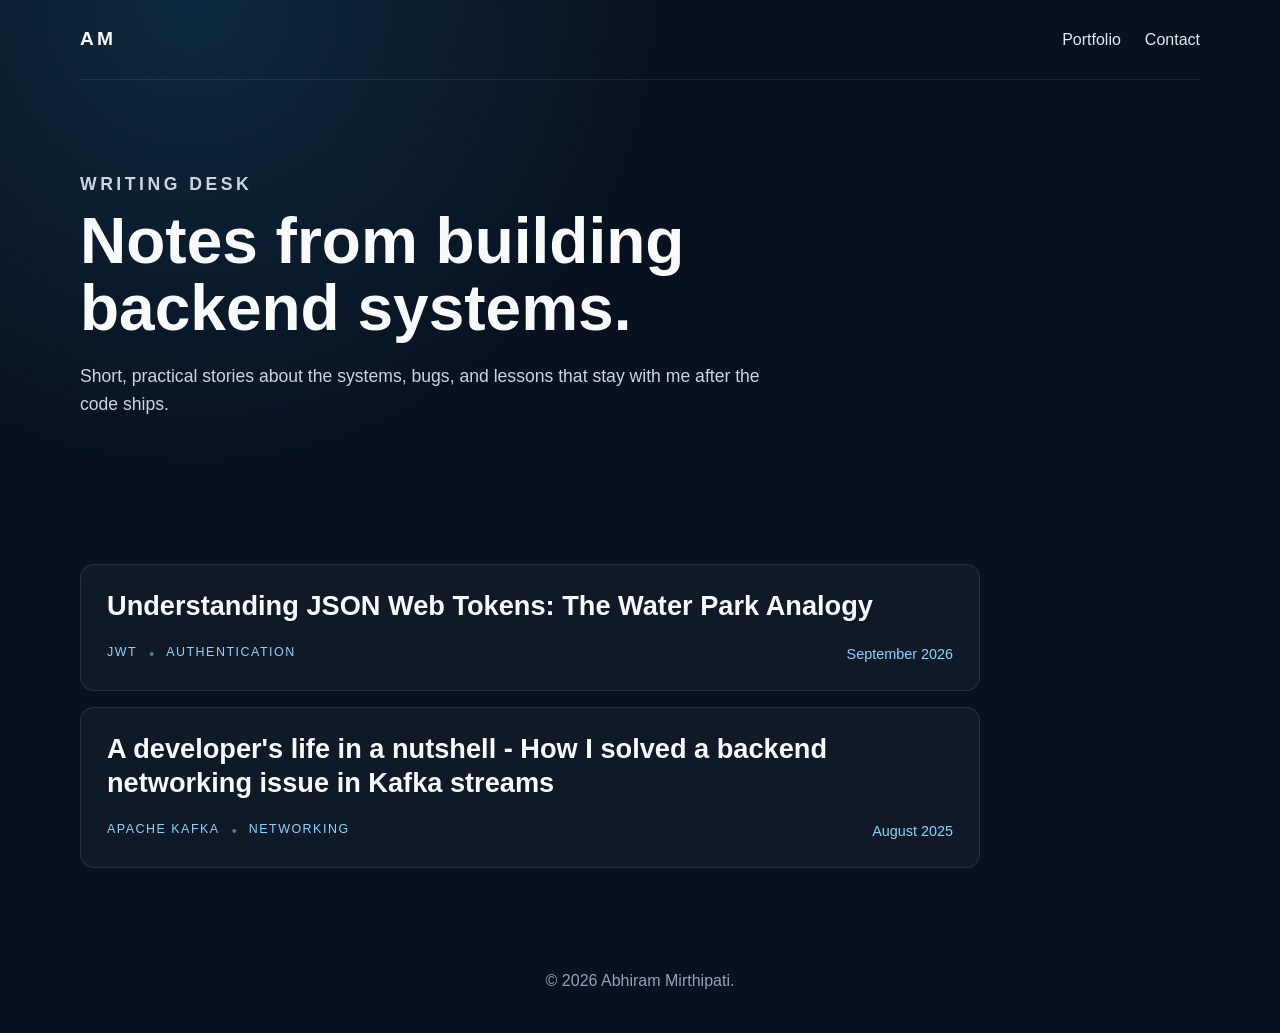
<file: blogs/index.html>
<!DOCTYPE html>
<html lang="en">
<head>
    <meta charset="UTF-8">
    <meta name="viewport" content="width=device-width, initial-scale=1.0">
    <meta name="description" content="Technical notes and lessons from Abhiram Mirthipati's work in backend engineering, data platforms, and AI systems.">
    <title>Blogs | Abhiram Mirthipati</title>
    <link rel="stylesheet" href="../style.css">
</head>
<body class="blog-page">
    <div class="container">
        <nav>
            <a href="../index.html#header" class="brand">AM</a>
            <ul>
                <li><a href="../index.html#header">Portfolio</a></li>
                <li><a href="../index.html#contact">Contact</a></li>
            </ul>
        </nav>

        <main>
            <header class="blog-hero">
                <p class="eyebrow">Writing desk</p>
                <h1>Notes from building backend systems.</h1>
                <p>Short, practical stories about the systems, bugs, and lessons that stay with me after the code ships.</p>
            </header>

            <section id="blogList" class="blog-list" aria-label="Blog posts"></section>
        </main>

        <footer class="copyright">
            <p>© <span id="year"></span> Abhiram Mirthipati.</p>
        </footer>
    </div>

    <script>
        var blogList = document.getElementById('blogList');

        function renderPosts(posts) {
            blogList.innerHTML = posts.map(function(post) {
                return '<a class="blog-card" href="post.html?slug=' + encodeURIComponent(post.slug) + '">' +
                    '<h2>' + post.title + '</h2>' +
                    '<div class="blog-meta">' +
                        '<div class="blog-topics">' + post.topics.map(function(topic) {
                            return '<span class="blog-topic">' + topic + '</span>';
                        }).join('<span class="blog-topic-separator">•</span>') + '</div>' +
                        '<p class="blog-date">' + post.date + '</p>' +
                    '</div>' +
                    '</a>';
            }).join('');
        }

        fetch('posts.json')
            .then(function(response) { return response.json(); })
            .then(renderPosts)
            .catch(function() {
                blogList.innerHTML = '<p class="form-status">Blog posts are temporarily unavailable.</p>';
            });

        document.getElementById('year').textContent = new Date().getFullYear();
    </script>
</body>
</html>
</file>
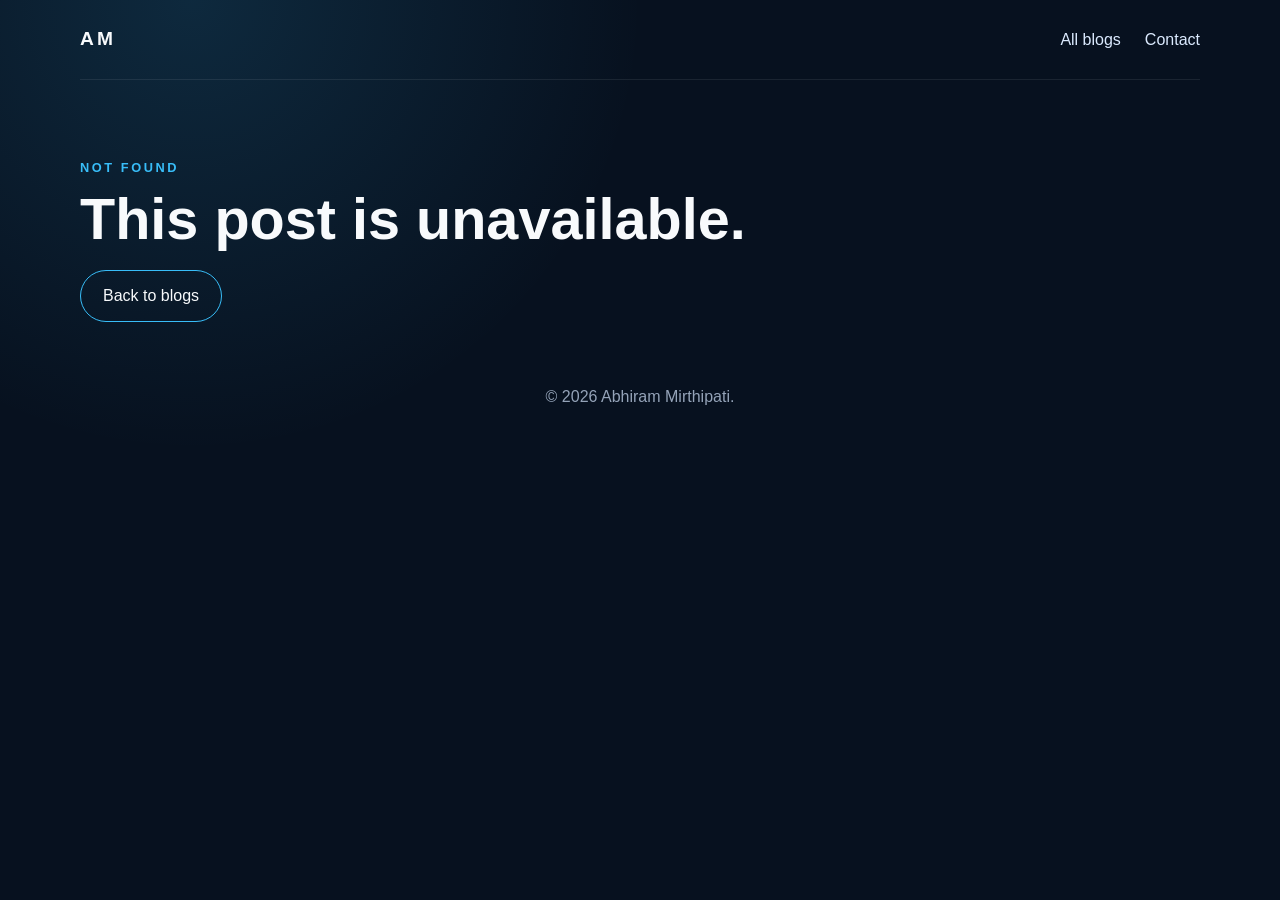
<file: blogs/post.html>
<!DOCTYPE html>
<html lang="en">
<head>
    <meta charset="UTF-8">
    <meta name="viewport" content="width=device-width, initial-scale=1.0">
    <meta name="description" content="A technical blog post by Abhiram Mirthipati.">
    <title>Blog | Abhiram Mirthipati</title>
    <link rel="stylesheet" href="../style.css">
</head>
<body class="blog-page">
    <div class="container">
        <nav>
            <a href="../index.html#header" class="brand">AM</a>
            <ul>
                <li><a href="index.html">All blogs</a></li>
                <li><a href="../index.html#contact">Contact</a></li>
            </ul>
        </nav>

        <main id="postRoot">
            <p class="form-status">Loading post...</p>
        </main>

        <footer class="copyright">
            <p>© <span id="year"></span> Abhiram Mirthipati.</p>
        </footer>
    </div>

    <script>
        var postRoot = document.getElementById('postRoot');
        var slug = new URLSearchParams(window.location.search).get('slug');

        function escapeHtml(value) {
            return value.replace(/[&<>'"]/g, function(character) {
                return {
                    '&': '&amp;',
                    '<': '&lt;',
                    '>': '&gt;',
                    "'": '&#39;',
                    '"': '&quot;'
                }[character];
            });
        }

        function formatInline(value) {
            return escapeHtml(value).replace(/`([^`]+)`/g, '<code>$1</code>');
        }

        function renderContent(content) {
            return content.trim().split(/\n\s*\n/).map(function(block) {
                var text = block.trim();
                if (text.indexOf('## ') === 0) {
                    return '<h2>' + formatInline(text.slice(3)) + '</h2>';
                }
                if (text.indexOf('> ') === 0) {
                    return '<div class="blog-callout">' + formatInline(text.slice(2)) + '</div>';
                }
                return '<p>' + formatInline(text).replace(/\n/g, '<br>') + '</p>';
            }).join('');
        }

        function renderPost(post, content) {
            document.title = post.title + ' | Abhiram Mirthipati';
            postRoot.innerHTML =
                '<header class="post-hero">' +
                    '<p class="eyebrow">' + post.topics.join(' · ') + '</p>' +
                    '<h1>' + escapeHtml(post.title) + '</h1>' +
                    '<div class="blog-meta"><span>Technical note</span><span>Backend engineering</span></div>' +
                '</header>' +
                '<article class="post-content">' +
                    renderContent(content) +
                    '<div class="post-actions">' +
                        '<a class="btn btn-primary" href="' + post.linkedin + '" target="_blank" rel="noreferrer">Read on LinkedIn</a>' +
                        '<a class="btn btn-secondary" href="index.html">Back to blogs</a>' +
                    '</div>' +
                '</article>';
        }

        fetch('posts.json')
            .then(function(response) { return response.json(); })
            .then(function(posts) {
                var post = posts.find(function(item) { return item.slug === slug; });
                if (!post) {
                    throw new Error('Post not found');
                }
                return fetch(post.source).then(function(response) {
                    return response.text().then(function(content) {
                        renderPost(post, content);
                    });
                });
            })
            .catch(function() {
                postRoot.innerHTML = '<header class="post-hero"><p class="eyebrow">Not found</p><h1>This post is unavailable.</h1><a class="btn btn-secondary" href="index.html">Back to blogs</a></header>';
            });

        document.getElementById('year').textContent = new Date().getFullYear();
    </script>
</body>
</html>
</file>
<file: style.css>
* {
    margin: 0;
    padding: 0;
    box-sizing: border-box;
    font-family: 'Poppins', sans-serif;
}

html {
    scroll-behavior: smooth;
}

body {
    background: #07111f;
    color: #f8fafc;
    line-height: 1.6;
}

img {
    max-width: 100%;
    display: block;
}

.container {
    width: min(1120px, 90%);
    margin: 0 auto;
}

section {
    padding: 90px 0;
}

#header {
    min-height: 100vh;
    position: relative;
    overflow: hidden;
    background: linear-gradient(135deg, rgba(7, 17, 31, 0.95), rgba(11, 29, 52, 0.92));
}

#header::before {
    content: '';
    position: absolute;
    inset: 0;
    background: linear-gradient(180deg, rgba(56, 189, 248, 0.12), rgba(8, 15, 31, 0.92));
    z-index: 0;
}

#header::after {
    content: '';
    position: absolute;
    left: -10%;
    right: -10%;
    bottom: -40px;
    height: 220px;
    background: linear-gradient(90deg, #1d4ed8 0%, #38bdf8 40%, #7dd3fc 100%);
    border-top-left-radius: 50% 100%;
    border-top-right-radius: 50% 100%;
    box-shadow: inset 0 12px 35px rgba(255, 255, 255, 0.18);
    animation: riverFlow 8s ease-in-out infinite alternate;
    z-index: 0;
}


@keyframes riverFlow {
    from { transform: translateX(-3%); }
    to { transform: translateX(3%); }
}

nav {
    display: flex;
    align-items: center;
    justify-content: space-between;
    padding: 24px 0;
}

.brand {
    color: #f8fafc;
    text-decoration: none;
    font-weight: 700;
    font-size: 1.2rem;
    letter-spacing: 0.2rem;
}

nav ul {
    display: flex;
    gap: 24px;
    align-items: center;
}

nav ul li {
    list-style: none;
}

nav ul li a {
    color: #dbeafe;
    text-decoration: none;
    font-size: 1rem;
    position: relative;
}

nav ul li a::after {
    content: '';
    position: absolute;
    left: 0;
    bottom: -6px;
    width: 0;
    height: 2px;
    background: #38bdf8;
    transition: width 0.3s ease;
}

nav ul li a:hover::after {
    width: 100%;
}

.header-text {
    padding: 100px 0 40px;
    max-width: 760px;
    position: relative;
    z-index: 2;
}

.header-text > p {
    color: #8bd3ff;
    margin-bottom: 10px;
    letter-spacing: 0.12em;
    text-transform: uppercase;
    font-size: 0.95rem;
}

.header-text h1 {
    font-size: clamp(2.2rem, 4vw, 3.7rem);
    line-height: 1.1;
    margin-bottom: 18px;
}

.header-text h1 span {
    color: #38bdf8;
}

.hero-subtitle {
    color: #cbd5e1;
    font-size: 1.05rem;
    max-width: 640px;
    margin-bottom: 28px;
    text-transform: none;
}

.hero-actions {
    display: flex;
    flex-wrap: wrap;
    gap: 12px;
    margin-bottom: 30px;
}

.btn {
    display: inline-block;
    border: 1px solid #38bdf8;
    padding: 12px 22px;
    border-radius: 999px;
    text-decoration: none;
    color: #f8fafc;
    transition: transform 0.2s ease, background 0.2s ease;
}

.btn:hover {
    transform: translateY(-2px);
    background: rgba(56, 189, 248, 0.15);
}

.btn-primary {
    background: #38bdf8;
    color: #07111f;
    font-weight: 600;
}

.btn-secondary {
    background: transparent;
}

.hero-highlights {
    display: flex;
    flex-wrap: wrap;
    gap: 18px;
    position: relative;
    z-index: 2;
}

.hero-highlights div {
    background: rgba(255,255,255,0.06);
    padding: 14px 18px;
    border-radius: 12px;
    border: 1px solid rgba(255,255,255,0.08);
    min-width: 120px;
}

.hero-highlights strong {
    display: block;
    font-size: 1.2rem;
    color: #f8fafc;
}

.hero-highlights span {
    color: #cbd5e1;
    font-size: 0.9rem;
}

.eyebrow {
    margin-bottom: 10px;
    color: #38bdf8;
    letter-spacing: 0.2em;
    text-transform: uppercase;
    font-size: 0.8rem;
    font-weight: 600;
}

.sub-title {
    font-size: clamp(1.7rem, 3vw, 2.3rem);
    margin-bottom: 16px;
}

.row {
    display: flex;
    justify-content: space-between;
    flex-wrap: wrap;
    gap: 40px;
}

.about-col-1 {
    flex-basis: 35%;
}

.about-col-1 img {
    border-radius: 16px;
    box-shadow: 0 18px 45px rgba(0, 0, 0, 0.25);
}

.about-col-2 {
    flex-basis: 60%;
    color: #cbd5e1;
}

.about-col-2 p {
    margin-bottom: 12px;
}

.tab-titles {
    display: flex;
    gap: 16px;
    flex-wrap: wrap;
    margin: 24px 0 18px;
}

.tab-links {
    background: transparent;
    border: none;
    color: #cbd5e1;
    cursor: pointer;
    padding: 8px 0;
    font-size: 1rem;
    font-weight: 600;
    position: relative;
}

.tab-links::after {
    content: '';
    position: absolute;
    left: 0;
    bottom: -6px;
    width: 0;
    height: 2px;
    background: #38bdf8;
    transition: width 0.3s ease;
}

.tab-links.active-link::after {
    width: 100%;
}

.tab-contents {
    display: none;
}

.tab-contents.active-tab {
    display: block;
}

.tab-contents ul {
    display: grid;
    gap: 10px;
}

.tab-contents ul li {
    list-style: none;
    background: rgba(255,255,255,0.04);
    padding: 14px 16px;
    border-radius: 10px;
}

.tab-contents ul li span {
    color: #38bdf8;
    font-weight: 600;
    display: block;
    margin-bottom: 4px;
}

#experience, #services, #projects, #contact {
    background: linear-gradient(180deg, rgba(255,255,255,0.02), transparent);
}

.experience-card,
.cert-card,
.services-list > div,
.work-card,
.contact-right {
    background: rgba(255,255,255,0.04);
    border: 1px solid rgba(255,255,255,0.08);
    border-radius: 16px;
    box-shadow: 0 10px 30px rgba(0, 0, 0, 0.15);
}

.experience-card {
    padding: 24px;
    margin-top: 16px;
}

.experience-header {
    display: flex;
    justify-content: space-between;
    align-items: center;
    gap: 12px;
    margin-bottom: 10px;
}

.experience-header h3 {
    font-size: 1.15rem;
    margin-bottom: 4px;
}

.experience-header p {
    color: #94a3b8;
}

.pill {
    display: inline-block;
    padding: 6px 10px;
    border-radius: 999px;
    font-size: 0.82rem;
    background: rgba(56, 189, 248, 0.16);
    color: #8bd3ff;
}

.experience-card ul {
    padding-left: 18px;
    color: #cbd5e1;
}

.experience-card li + li {
    margin-top: 8px;
}

.cert-list {
    margin-top: 20px;
}

.cert-card {
    padding: 20px 24px;
}

.cert-card h3 {
    margin-bottom: 8px;
}

.services-list {
    display: grid;
    grid-template-columns: repeat(auto-fit, minmax(220px, 1fr));
    gap: 24px;
    margin-top: 24px;
}

.services-list > div {
    padding: 24px;
}

.services-list i {
    font-size: 1.5rem;
    color: #38bdf8;
    margin-bottom: 14px;
}

.services-list h3 {
    margin-bottom: 8px;
}

.work-list {
    display: grid;
    grid-template-columns: repeat(auto-fit, minmax(250px, 1fr));
    gap: 24px;
    margin-top: 24px;
}

.work-card {
    overflow: hidden;
    position: relative;
}

.plain-card {
    min-height: 220px;
    display: flex;
    align-items: stretch;
    background: linear-gradient(135deg, rgba(56, 189, 248, 0.18), rgba(15, 23, 42, 0.95));
}

.card-content {
    padding: 24px;
    display: flex;
    flex-direction: column;
    justify-content: center;
}

.card-content h3 {
    margin-bottom: 8px;
}

.card-content p {
    color: #e2e8f0;
}

.contact-row {
    align-items: start;
}

.contact-left {
    flex-basis: 40%;
}

.contact-left p {
    margin-bottom: 12px;
}

.contact-left i {
    color: #38bdf8;
    margin-right: 10px;
}

.social-icons {
    display: flex;
    gap: 12px;
    margin: 18px 0 24px;
}

.social-icons a {
    color: #cbd5e1;
    font-size: 1.4rem;
    transition: color 0.2s ease;
}

.social-icons a:hover {
    color: #38bdf8;
}

.contact-right {
    flex-basis: 55%;
    padding: 24px;
}

form input,
form textarea {
    width: 100%;
    border: 1px solid rgba(255,255,255,0.09);
    background: rgba(255,255,255,0.05);
    color: #f8fafc;
    padding: 12px 14px;
    border-radius: 10px;
    margin-bottom: 12px;
}

form input::placeholder,
form textarea::placeholder {
    color: #94a3b8;
}

.form-status {
    margin-top: 10px;
    color: #8bd3ff;
    font-size: 0.95rem;
}

.copyright {
    padding: 20px 0 40px;
    color: #94a3b8;
    text-align: center;
}

.blog-page {
    min-height: 100vh;
    background:
        radial-gradient(circle at 15% 0%, rgba(56, 189, 248, 0.14), transparent 32%),
        #07111f;
}

.blog-page nav {
    border-bottom: 1px solid rgba(255,255,255,0.08);
}

.blog-hero {
    padding: 90px 0 55px;
    max-width: 820px;
}

.blog-hero h1 {
    max-width: 760px;
    font-size: clamp(2.2rem, 5vw, 4.6rem);
    line-height: 1.05;
    margin-bottom: 20px;
}

.blog-hero p {
    color: #cbd5e1;
    font-size: 1.1rem;
    max-width: 680px;
}

.blog-list {
    display: grid;
    gap: 16px;
    padding-bottom: 80px;
    max-width: 900px;
}

.blog-card {
    display: block;
    padding: 24px 26px;
    color: #f8fafc;
    text-decoration: none;
    border: 1px solid rgba(255,255,255,0.1);
    border-radius: 14px;
    background: rgba(255,255,255,0.04);
    transition: transform 0.2s ease, border-color 0.2s ease, background 0.2s ease;
}

.blog-card:hover {
    transform: translateY(-3px);
    border-color: rgba(56, 189, 248, 0.65);
    background: rgba(56, 189, 248, 0.08);
}

.blog-card h2 {
    font-size: clamp(1.25rem, 2.5vw, 1.7rem);
    line-height: 1.25;
    margin-bottom: 16px;
}

.blog-topics {
    display: flex;
    flex-wrap: wrap;
    gap: 8px;
}

.blog-topic {
    color: #8bd3ff;
    font-size: 0.78rem;
    letter-spacing: 0.12em;
    text-transform: uppercase;
}

    .blog-topic-separator {
        color: #64748b;
        font-size: 0.9rem;
        margin: 0 4px;
    }

.post-hero {
    padding: 78px 0 42px;
    max-width: 900px;
}

.post-hero h1 {
    font-size: clamp(2rem, 4.5vw, 4rem);
    line-height: 1.08;
    margin-bottom: 20px;
}

.post-content {
    max-width: 760px;
    padding-bottom: 80px;
}

.post-content p {
    margin-bottom: 20px;
}

.post-content h2 {
    color: #f8fafc;
    font-size: 1.5rem;
    margin: 36px 0 14px;
}

.post-content code {
    color: #8bd3ff;
    background: rgba(56, 189, 248, 0.1);
    padding: 2px 6px;
    border-radius: 5px;
    font-family: monospace;
}

.post-content .blog-callout {
    margin: 28px 0;
}

.post-actions {
    display: flex;
    flex-wrap: wrap;
    gap: 12px;
    margin-top: 32px;
}

.blog-meta {
    display: flex;
    justify-content: space-between;
    align-items: center;
    width: 100%;
    color: #8bd3ff;
    font-size: 0.9rem;
    margin-top: 20px;
}

.blog-date {
    margin: 0;
    white-space: nowrap;
}

.blog-layout {
    display: grid;
    grid-template-columns: minmax(0, 760px) 240px;
    gap: 48px;
    align-items: start;
    padding-bottom: 80px;
}

.blog-article {
    color: #dbeafe;
    font-size: 1.05rem;
}

.blog-article p {
    margin-bottom: 20px;
}

.blog-article h2 {
    color: #f8fafc;
    font-size: 1.5rem;
    margin: 36px 0 14px;
}

.blog-article strong {
    color: #f8fafc;
}

.blog-article code {
    color: #8bd3ff;
    background: rgba(56, 189, 248, 0.1);
    padding: 2px 6px;
    border-radius: 5px;
    font-family: monospace;
}

.blog-callout {
    margin: 28px 0;
    padding: 20px 22px;
    border-left: 3px solid #38bdf8;
    background: rgba(56, 189, 248, 0.08);
    color: #e0f2fe;
}

.blog-link {
    color: #7dd3fc;
    text-decoration: underline;
    text-underline-offset: 3px;
}

.blog-aside {
    position: sticky;
    top: 24px;
    padding: 20px;
    border: 1px solid rgba(255,255,255,0.08);
    background: rgba(255,255,255,0.04);
    border-radius: 14px;
}

.blog-aside h2 {
    font-size: 1rem;
    margin-bottom: 12px;
}

.blog-aside p {
    color: #94a3b8;
    font-size: 0.9rem;
    margin-bottom: 14px;
}

.blog-aside .btn {
    width: 100%;
    text-align: center;
}

nav .fa-solid {
    display: none;
    cursor: pointer;
}

@media only screen and (max-width: 700px) {
    nav .fa-solid {
        display: block;
        font-size: 1.2rem;
    }

    nav ul {
        position: fixed;
        top: 0;
        right: -220px;
        width: 220px;
        height: 100vh;
        padding: 70px 20px 20px;
        flex-direction: column;
        align-items: flex-start;
        background: rgba(7, 17, 31, 0.98);
        transition: right 0.3s ease;
        z-index: 10;
    }

    nav ul .fa-solid {
        position: absolute;
        top: 24px;
        right: 20px;
    }

    .header-text {
        padding-top: 70px;
    }

    .about-col-1,
    .about-col-2,
    .contact-left,
    .contact-right {
        flex-basis: 100%;
    }

    .hero-highlights {
        flex-direction: column;
    }

    .experience-header {
        flex-direction: column;
        align-items: flex-start;
    }

    .blog-hero {
        padding: 65px 0 40px;
    }

    .blog-layout {
        grid-template-columns: 1fr;
        gap: 30px;
    }

    .blog-aside {
        position: static;
    }
}
</file>
